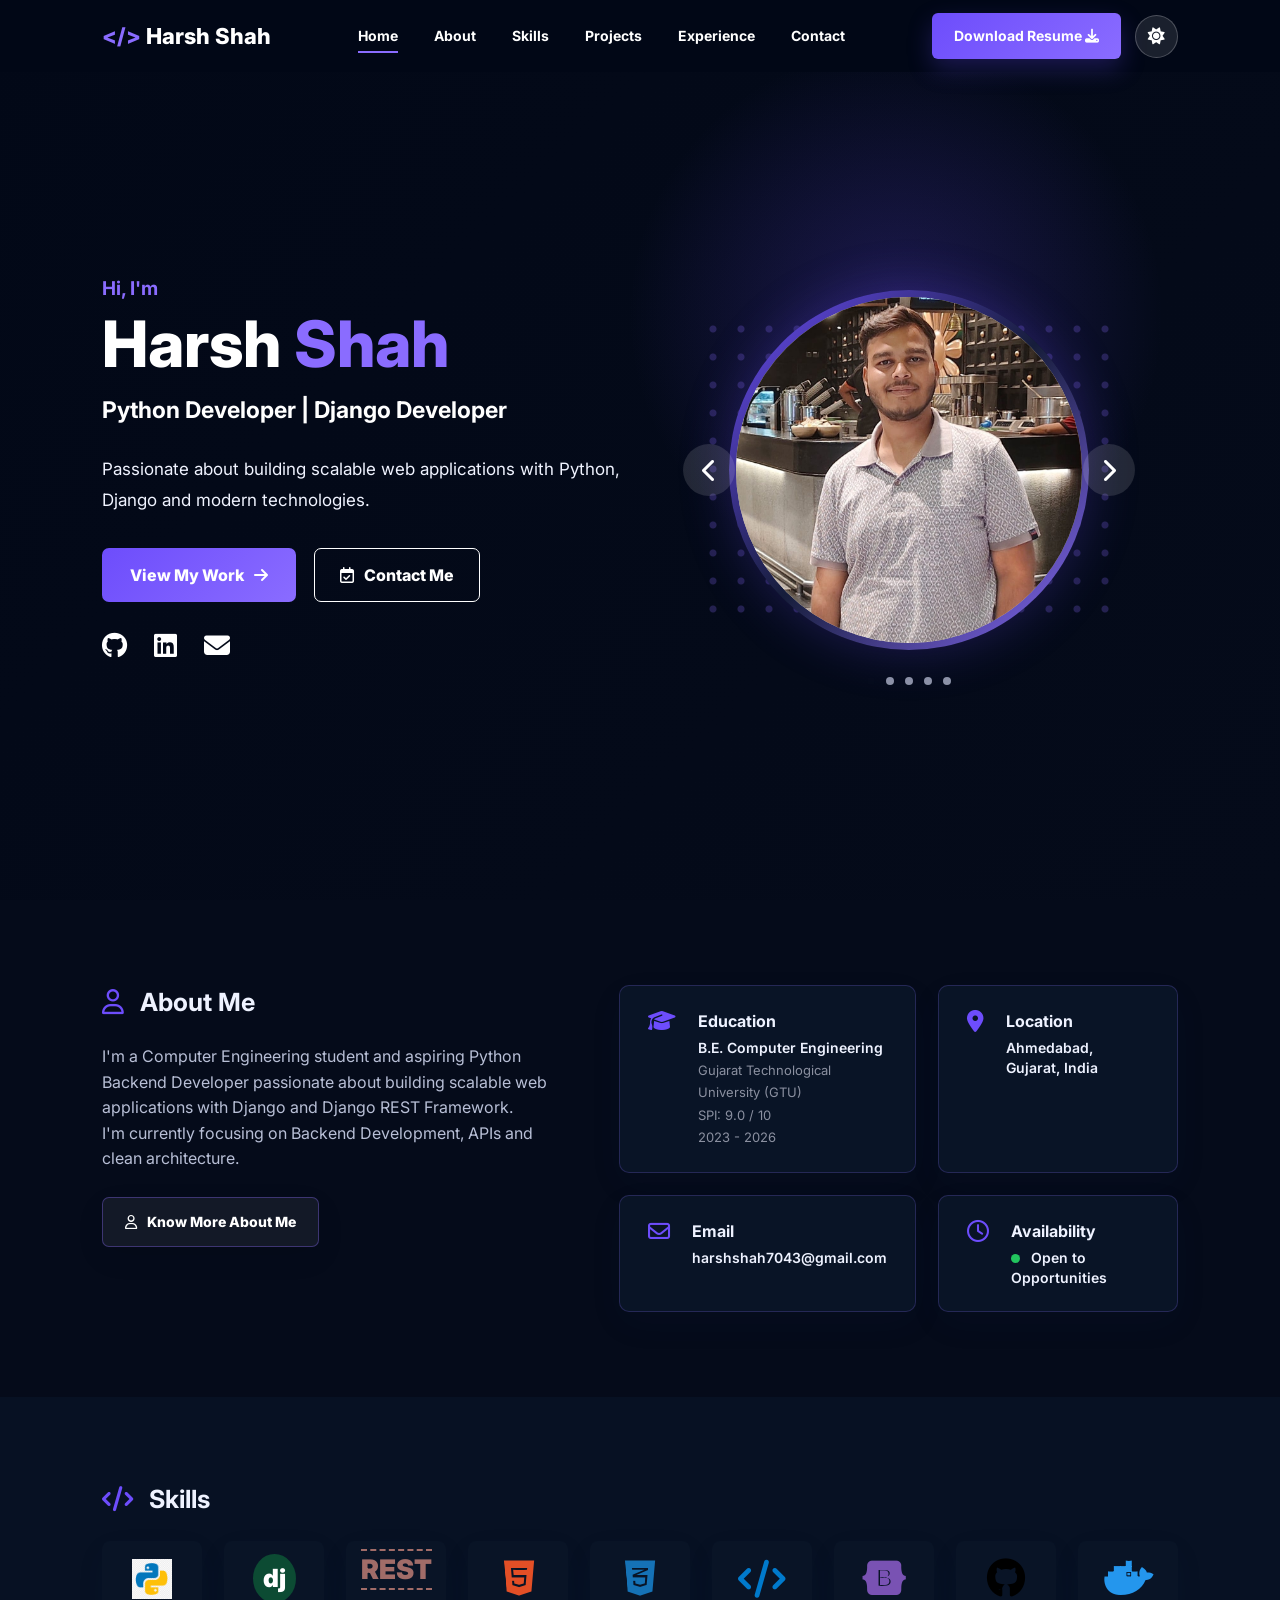
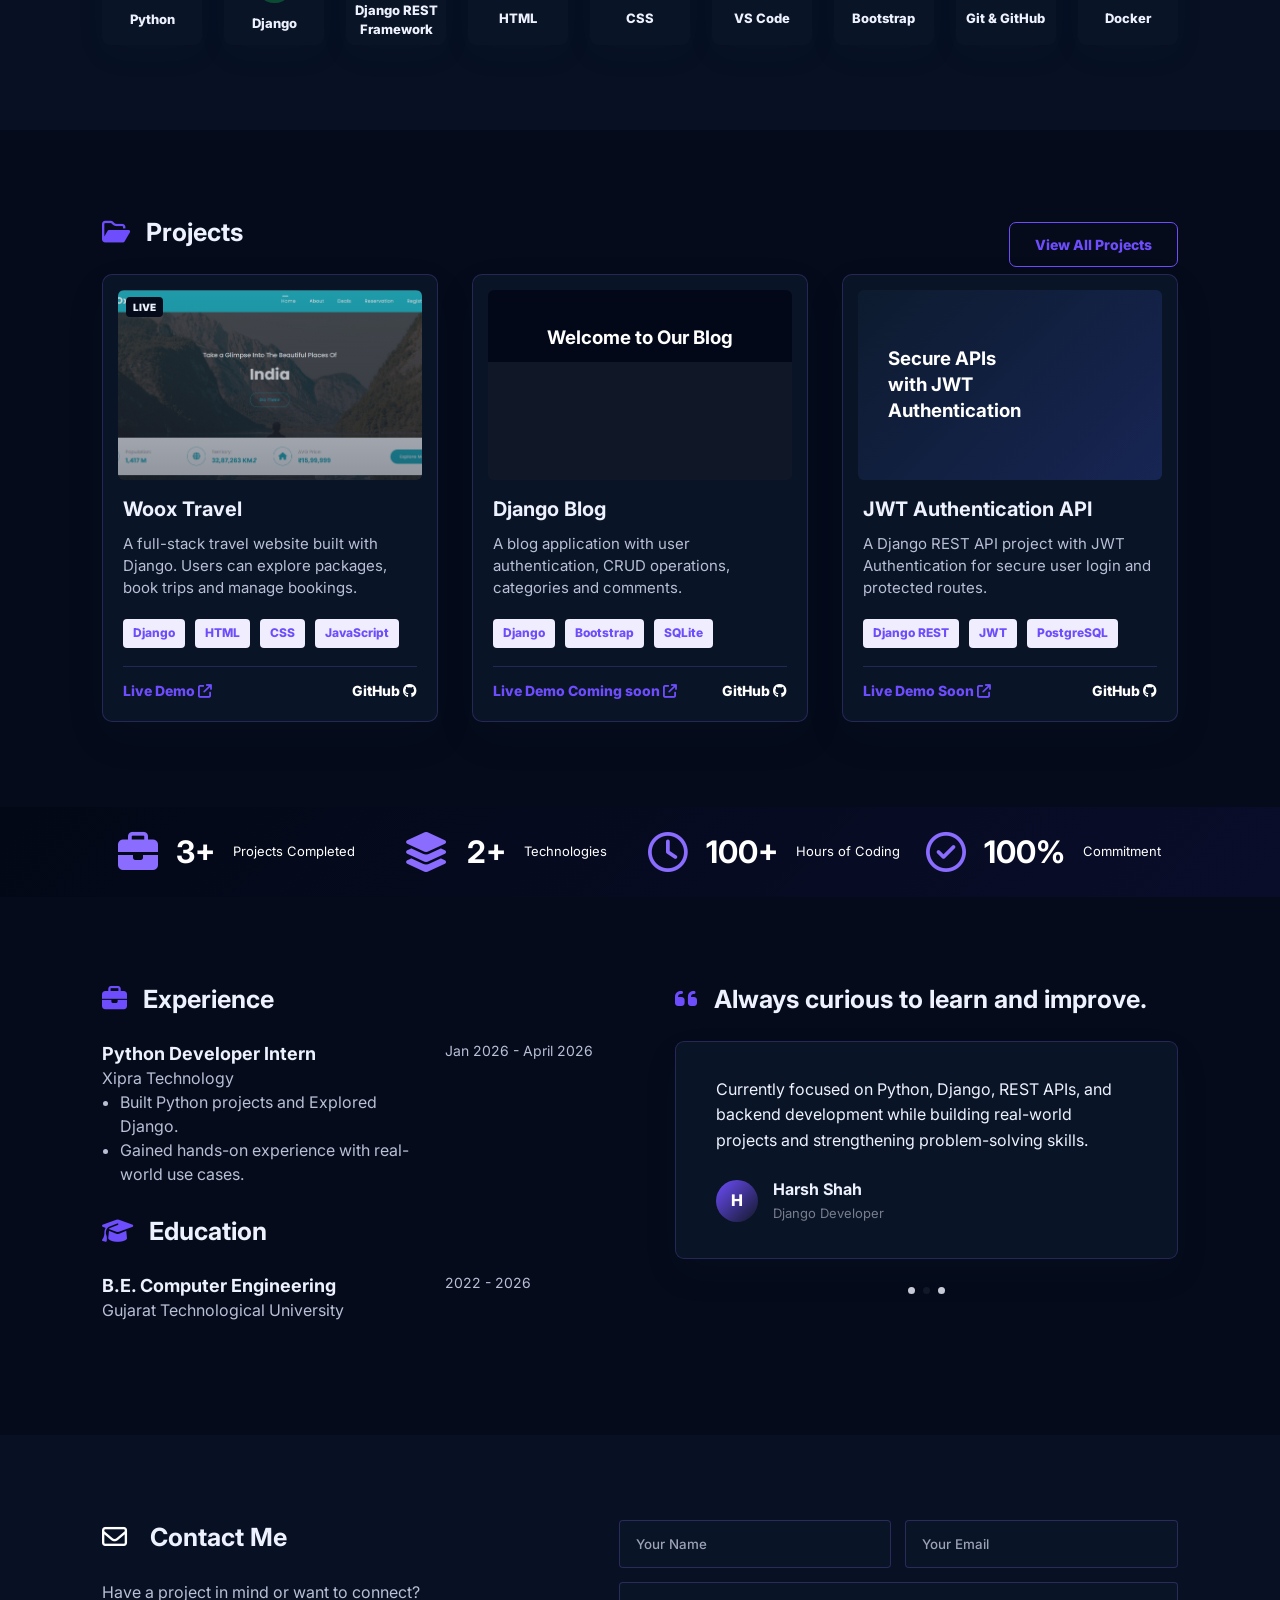
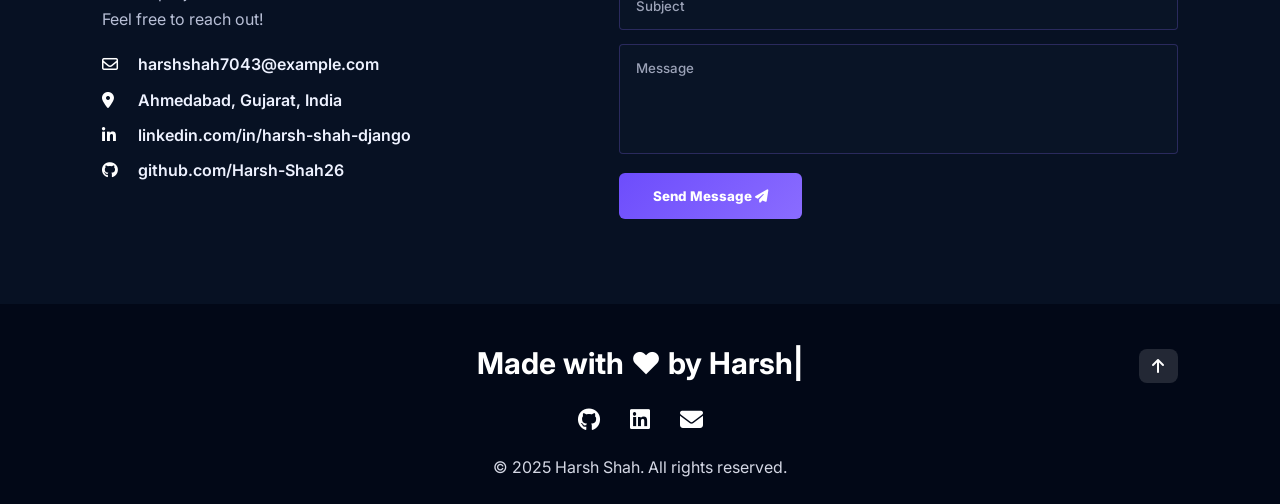
<file: index.html>
<!DOCTYPE html>
<html lang="en">
<head>
  <meta charset="UTF-8" />
  <meta name="viewport" content="width=device-width, initial-scale=1.0" />
  <title>Harsh Shah | Python & Django Developer</title>
  <link rel="stylesheet" href="style.css" />
  <link rel="stylesheet" href="https://cdnjs.cloudflare.com/ajax/libs/font-awesome/6.5.0/css/all.min.css" />
</head>
<body>

  <!-- Header -->
  <header class="header">
    <a href="#" class="logo"><span>&lt;/&gt;</span> Harsh Shah</a>

    <nav class="navbar">
      <a href="#home" class="active">Home</a>
      <a href="#about">About</a>
      <a href="#skills">Skills</a>
      <a href="#projects">Projects</a>
      <a href="#experience">Experience</a>
      <a href="#contact">Contact</a>
    </nav>

    <div class="header-actions">
      <a href="assets/Harsh_Shah_Resume.pdf" class="resume-btn" download>
        Download Resume <i class="fa-solid fa-download"></i>
      </a>
      <button class="theme-toggle" id="themeToggle" aria-label="Toggle dark and light theme">
        <i class="fa-solid fa-sun"></i>
      </button>
    </div>
  </header>

  <!-- Hero -->
  <section class="hero" id="home">
    <div class="hero-content">
      <p class="hello">Hi, I'm</p>
      <h1>Harsh <span>Shah</span></h1>
      <h2>Python Developer | Django Developer</h2>
      <p class="desc">
        Passionate about building scalable web applications with Python,
        Django and modern technologies.
      </p>

      <div class="hero-buttons">
        <a href="#projects" class="primary-btn">View My Work <i class="fa-solid fa-arrow-right"></i></a>
        <a href="#contact" class="outline-btn"><i class="fa-regular fa-calendar-check"></i> Contact Me</a>
      </div>

      <div class="socials">
        <a href="https://github.com/Harsh-Shah26"><i class="fa-brands fa-github"></i></a>
        <a href="https://www.linkedin.com/in/harsh-shah-django"><i class="fa-brands fa-linkedin"></i></a>
        <a href="mailto:harshshah7043@example.com"><i class="fa-solid fa-envelope"></i></a>
      </div>
    </div>

    <div class="hero-image-area">
      <button class="slide-arrow left" onclick="changeSlide(-1)"><i class="fa-solid fa-chevron-left"></i></button>

      <div class="profile-ring">
        <img id="profileSlider" src="assets/images/profile1.jpeg" alt="Harsh Shah profile photo" />
      </div>

      <button class="slide-arrow right" onclick="changeSlide(1)"><i class="fa-solid fa-chevron-right"></i></button>

      <div class="dots">
        <span class="dot active"></span>
        <span class="dot"></span>
        <span class="dot"></span>
        <span class="dot"></span>
        <span class="dot"></span>
      </div>
    </div>
  </section>

  <!-- About -->
  <section class="about" id="about">
    <div class="about-left">
      <h2><i class="fa-regular fa-user"></i> About Me</h2>
      <p>
        I'm a Computer Engineering student and aspiring Python Backend Developer passionate about building scalable web applications with Django and Django REST Framework.
      </p>
      <p>
        I'm currently focusing on Backend Development, APIs and clean architecture.
      </p>
      <a href="#contact" class="small-btn"><i class="fa-regular fa-user"></i> Know More About Me</a>
    </div>

    <div class="about-cards">
    <div class="info-card">
      <i class="fa-solid fa-graduation-cap"></i>
      <div>
        <h4>Education</h4>
        <p>B.E. Computer Engineering</p>
        <span>Gujarat Technological University (GTU)</span><br>
        <span>SPI: 9.0 / 10</span><br>
        <span>2023 - 2026</span>
      </div>
    </div>

      <div class="info-card">
        <i class="fa-solid fa-location-dot"></i>
        <div>
          <h4>Location</h4>
          <p>Ahmedabad, Gujarat, India</p>
        </div>
      </div>

      <div class="info-card">
        <i class="fa-regular fa-envelope"></i>
        <div>
          <h4>Email</h4>
          <p>harshshah7043@gmail.com</p>
        </div>
      </div>

      <div class="info-card">
        <i class="fa-regular fa-clock"></i>
        <div>
          <h4>Availability</h4>
          <p><span class="green-dot"></span> Open to Opportunities</p>
        </div>
      </div>
    </div>
  </section>

  <!-- Skills -->
  <section class="skills" id="skills">
    <h2><i class="fa-solid fa-code"></i> Skills</h2>

    <div class="skills-grid">
      <div class="skill-card">
    <img src="assets/images/python_logo.png" alt="Python" class="skill-logo">
    <p>Python</p>
</div>
      <div class="skill-card"><span class="dj">dj</span><p>Django</p></div>
      <div class="skill-card"><span class="rest">REST</span><p>Django REST<br>Framework</p></div>
      <div class="skill-card"><i class="fa-brands fa-html5 html"></i><p>HTML</p></div>
      <div class="skill-card"><i class="fa-brands fa-css3-alt css"></i><p>CSS</p></div>
      <div class="skill-card"><i class="fa-solid fa-code vscode"></i><p>VS Code</p></div>
      <div class="skill-card"><i class="fa-brands fa-bootstrap boot"></i><p>Bootstrap</p></div>
      <div class="skill-card"><i class="fa-brands fa-github git"></i><p>Git & GitHub</p></div>
      <div class="skill-card"><i class="fa-brands fa-docker docker"></i><p>Docker</p></div>
    </div>
  </section>

  <!-- Projects -->
  <section class="projects" id="projects">
    <div class="section-title-row">
      <h2><i class="fa-regular fa-folder-open"></i> Projects</h2>
      <a href="projects.html" class="view-btn">View All Projects</a>
    </div>

    <div class="project-grid">
      <div class="project-card">
        <div class="project-img woox">
          <span class="live">LIVE</span>
          <h3><br></h3>
        </div>
        <div class="project-body">
          <h3>Woox Travel</h3>
          <p>A full-stack travel website built with Django. Users can explore packages, book trips and manage bookings.</p>
          <div class="tags"><span>Django</span><span>HTML</span><span>CSS</span><span>JavaScript</span></div>
          <div class="project-links">
            <a href="https://woox-travel-0cx7.onrender.com/">Live Demo <i class="fa-solid fa-arrow-up-right-from-square"></i></a>
            <a href="https://github.com/Harsh-Shah26">GitHub <i class="fa-brands fa-github"></i></a>
          </div>
        </div>
      </div>

      <div class="project-card">
        <div class="project-img blog"><h3>Welcome to Our Blog</h3></div>
        <div class="project-body">
          <h3>Django Blog</h3>
          <p>A blog application with user authentication, CRUD operations, categories and comments.</p>
          <div class="tags"><span>Django</span><span>Bootstrap</span><span>SQLite</span></div>
          <div class="project-links">
            <a href="#">Live Demo Coming soon <i class="fa-solid fa-arrow-up-right-from-square"></i></a>
            <a href="https://github.com/Harsh-Shah26">GitHub <i class="fa-brands fa-github"></i></a>
          </div>
        </div>
      </div>

      <div class="project-card">
        <div class="project-img jwt"><h3>Secure APIs<br>with JWT<br>Authentication</h3></div>
        <div class="project-body">
          <h3>JWT Authentication API</h3>
          <p>A Django REST API project with JWT Authentication for secure user login and protected routes.</p>
          <div class="tags"><span>Django REST</span><span>JWT</span><span>PostgreSQL</span></div>
          <div class="project-links">
            <a href="#">Live Demo Soon <i class="fa-solid fa-arrow-up-right-from-square"></i></a>
            <a href="https://github.com/Harsh-Shah26">GitHub <i class="fa-brands fa-github"></i></a>
          </div>
        </div>
      </div>
    </div>
  </section>

  <!-- Stats -->
  <section class="stats">
    <div><i class="fa-solid fa-briefcase"></i><h3>3+</h3><p>Projects Completed</p></div>
    <div><i class="fa-solid fa-layer-group"></i><h3>2+</h3><p>Technologies</p></div>
    <div><i class="fa-regular fa-clock"></i><h3>100+</h3><p>Hours of Coding</p></div>
    <div><i class="fa-regular fa-circle-check"></i><h3>100%</h3><p>Commitment</p></div>
  </section>

  <!-- Experience -->
  <section class="experience" id="experience">
    <div class="exp-left">
      <h2><i class="fa-solid fa-briefcase"></i> Experience</h2>
      <div class="timeline-item">
        <div>
          <h3>Python Developer Intern</h3>
          <p>Xipra Technology</p>
          <ul>
            <li>Built Python projects and Explored Django.</li>
            <li>Gained hands-on experience with real-world use cases.</li>
          </ul>
        </div>
        <span>Jan 2026 - April 2026</span>
      </div>

      <h2 class="edu-title"><i class="fa-solid fa-graduation-cap"></i> Education</h2>
      <div class="timeline-item">
        <div>
          <h3>B.E. Computer Engineering</h3>
          <p>Gujarat Technological University</p>
        </div>
        <span>2022 - 2026</span>
      </div>
    </div>

    <div class="testimonial">
      <h2><i class="fa-solid fa-quote-left"></i> Always curious to learn and improve.</h2>
      <div class="review-card">
        <p>Currently focused on Python, Django, REST APIs, and backend development while building real-world projects and strengthening problem-solving skills.</p>
        <div class="review-user">
          <div class="avatar">H</div>
          <div>
            <h4>Harsh Shah</h4>
            <span>Django Developer</span>
          </div>
        </div>
      </div>
      <div class="small-dots"><span></span><span class="active"></span><span></span></div>
    </div>
  </section>

  <!-- Contact -->
  <section class="contact" id="contact">
    <div class="contact-info">
      <h2><i class="fa-regular fa-envelope"></i> Contact Me</h2>
      <p>Have a project in mind or want to connect?<br>Feel free to reach out!</p>

      <ul>
        <li><i class="fa-regular fa-envelope"></i> harshshah7043@example.com</li>
        <!-- <li><i class="fa-solid fa-phone"></i> +91 98765 43210</li> -->
        <li><i class="fa-solid fa-location-dot"></i> Ahmedabad, Gujarat, India</li>

      <li>
        <i class="fa-brands fa-linkedin-in"></i>
        <a href="https://www.linkedin.com/in/harsh-shah-django/" target="_blank">
          linkedin.com/in/harsh-shah-django
        </a>
      </li>

        <li>
          <i class="fa-brands fa-github"></i>
          <a href="https://github.com/Harsh-Shah26" target="_blank">
            github.com/Harsh-Shah26
          </a>
  </li>
    </ul>
    </div>

    <!-- Netlify will store form messages if this is deployed on Netlify -->
    <form name="contact" method="POST" data-netlify="true" class="contact-form">
      <input type="hidden" name="form-name" value="contact" />
      <div class="form-row">
        <input type="text" name="name" placeholder="Your Name" required />
        <input type="email" name="email" placeholder="Your Email" required />
      </div>
      <input type="text" name="subject" placeholder="Subject" />
      <textarea name="message" placeholder="Message" required></textarea>
      <button type="submit">Send Message <i class="fa-solid fa-paper-plane"></i></button>
    </form>
  </section>

  <footer>
    <h2><span id="footerTyping"></span><span class="typing-bar"></span></h2>
    <div class="footer-icons">
      <a href="#"><i class="fa-brands fa-github"></i></a>
      <a href="#"><i class="fa-brands fa-linkedin"></i></a>
      <a href="mailto:harshshah@example.com"><i class="fa-solid fa-envelope"></i></a>
    </div>
    <p>© 2025 Harsh Shah. All rights reserved.</p>
    <a href="#home" class="top-btn"><i class="fa-solid fa-arrow-up"></i></a>
  </footer>

  <script src="script.js"></script>
</body>
</html>
</file>
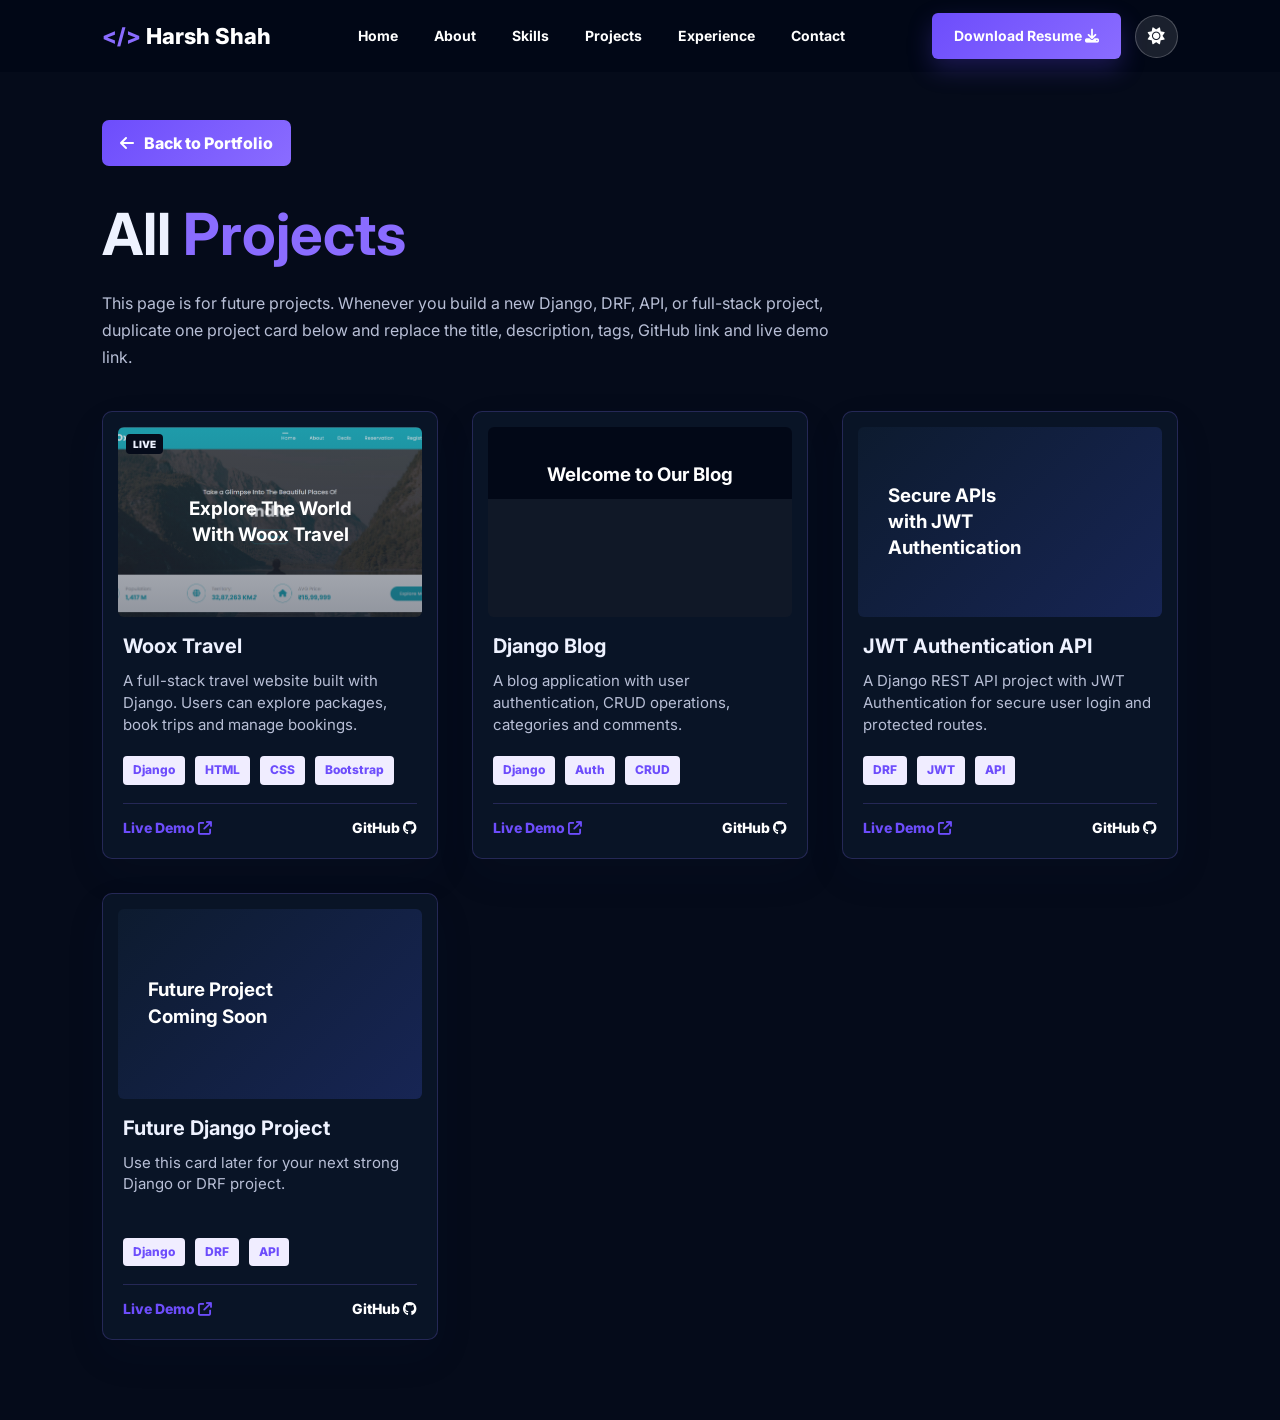
<file: projects.html>
<!DOCTYPE html>
<html lang="en">
<head>
  <meta charset="UTF-8" />
  <meta name="viewport" content="width=device-width, initial-scale=1.0" />
  <title>Projects | Harsh Shah</title>
  <link rel="stylesheet" href="style.css" />
  <link rel="stylesheet" href="https://cdnjs.cloudflare.com/ajax/libs/font-awesome/6.5.0/css/all.min.css" />
</head>
<body>

  <header class="header">
    <a href="index.html" class="logo"><span>&lt;/&gt;</span> Harsh Shah</a>

    <nav class="navbar">
      <a href="index.html#home">Home</a>
      <a href="index.html#about">About</a>
      <a href="index.html#skills">Skills</a>
      <a href="index.html#projects" class="active">Projects</a>
      <a href="index.html#experience">Experience</a>
      <a href="index.html#contact">Contact</a>
    </nav>

    <div class="header-actions">
      <a href="assets/Harsh_Shah_Resume.pdf" class="resume-btn" download>
        Download Resume <i class="fa-solid fa-download"></i>
      </a>
      <button class="theme-toggle" id="themeToggle" aria-label="Toggle dark and light theme">
        <i class="fa-solid fa-sun"></i>
      </button>
    </div>
  </header>

  <main class="projects-page">
    <a href="index.html#projects" class="back-home"><i class="fa-solid fa-arrow-left"></i> Back to Portfolio</a>

    <div class="page-head">
      <h1>All <span>Projects</span></h1>
      <p>
        This page is for future projects. Whenever you build a new Django, DRF, API,
        or full-stack project, duplicate one project card below and replace the title,
        description, tags, GitHub link and live demo link.
      </p>
    </div>

    <div class="project-grid">
      <div class="project-card">
        <div class="project-img woox">
          <span class="live">LIVE</span>
          <h3>Explore The World<br>With Woox Travel</h3>
        </div>
        <div class="project-body">
          <h3>Woox Travel</h3>
          <p>A full-stack travel website built with Django. Users can explore packages, book trips and manage bookings.</p>
          <div class="tags"><span>Django</span><span>HTML</span><span>CSS</span><span>Bootstrap</span></div>
          <div class="project-links">
            <a href="#">Live Demo <i class="fa-solid fa-arrow-up-right-from-square"></i></a>
            <a href="#">GitHub <i class="fa-brands fa-github"></i></a>
          </div>
        </div>
      </div>

      <div class="project-card">
        <div class="project-img blog"><h3>Welcome to Our Blog</h3></div>
        <div class="project-body">
          <h3>Django Blog</h3>
          <p>A blog application with user authentication, CRUD operations, categories and comments.</p>
          <div class="tags"><span>Django</span><span>Auth</span><span>CRUD</span></div>
          <div class="project-links">
            <a href="#">Live Demo <i class="fa-solid fa-arrow-up-right-from-square"></i></a>
            <a href="#">GitHub <i class="fa-brands fa-github"></i></a>
          </div>
        </div>
      </div>

      <div class="project-card">
        <div class="project-img jwt"><h3>Secure APIs<br>with JWT<br>Authentication</h3></div>
        <div class="project-body">
          <h3>JWT Authentication API</h3>
          <p>A Django REST API project with JWT Authentication for secure user login and protected routes.</p>
          <div class="tags"><span>DRF</span><span>JWT</span><span>API</span></div>
          <div class="project-links">
            <a href="#">Live Demo <i class="fa-solid fa-arrow-up-right-from-square"></i></a>
            <a href="#">GitHub <i class="fa-brands fa-github"></i></a>
          </div>
        </div>
      </div>

      <div class="project-card">
        <div class="project-img jwt"><h3>Future Project<br>Coming Soon</h3></div>
        <div class="project-body">
          <h3>Future Django Project</h3>
          <p>Use this card later for your next strong Django or DRF project.</p>
          <div class="tags"><span>Django</span><span>DRF</span><span>API</span></div>
          <div class="project-links">
            <a href="#">Live Demo <i class="fa-solid fa-arrow-up-right-from-square"></i></a>
            <a href="#">GitHub <i class="fa-brands fa-github"></i></a>
          </div>
        </div>
      </div>
    </div>
  </main>

  <script src="script.js"></script>
</body>
</html>
</file>
<file: style.css>
@import url('https://fonts.googleapis.com/css2?family=Inter:wght@400;500;600;700;800&display=swap');

* {
  margin: 0;
  padding: 0;
  box-sizing: border-box;
  font-family: 'Inter', sans-serif;
  scroll-behavior: smooth;
}

:root {
  --dark: #020817;
  --dark2: #050b1a;
  --purple: #6d4dfc;
  --purple2: #8a6cff;
  --text: #101426;
  --muted: #5b6173;
  --white: #ffffff;
  --soft: #f5f6ff;
  --card: #091426;
  --border: rgba(138,108,255,.22);
  --section-bg: #050b1a;
  --section-bg-soft: #071123;
  --card-text: #eef2ff;
  --card-muted: #b8bfd6;
}

body.light-theme {
  --text: #101426;
  --muted: #5b6173;
  --card: #ffffff;
  --border: #e7e9f5;
  --section-bg: #ffffff;
  --section-bg-soft: #f6f7ff;
  --card-text: #101426;
  --card-muted: #5b6173;
}

body {
  color: var(--card-text);
  background: var(--section-bg);
  line-height: 1.4;
  transition: background .3s ease, color .3s ease;
}

section {
  scroll-margin-top: 72px;
}

a {
  text-decoration: none;
}

.header {
  width: 100%;
  height: 72px;
  padding: 0 8%;
  position: fixed;
  top: 0;
  left: 0;
  background: rgba(2, 8, 23, 0.94);
  display: flex;
  align-items: center;
  justify-content: space-between;
  z-index: 99;
  backdrop-filter: blur(12px);
}

.logo {
  color: #fff;
  font-size: 22px;
  font-weight: 800;
}

.logo span {
  color: var(--purple2);
}

.navbar {
  display: flex;
  gap: 36px;
}

.navbar a {
  color: #fff;
  font-weight: 700;
  font-size: 14px;
  position: relative;
}

.navbar a.active::after,
.navbar a:hover::after {
  content: "";
  position: absolute;
  left: 0;
  bottom: -7px;
  width: 100%;
  height: 2px;
  background: var(--purple2);
}

.resume-btn {
  background: linear-gradient(135deg, var(--purple), var(--purple2));
  color: #fff;
  padding: 13px 22px;
  border-radius: 6px;
  font-weight: 700;
  font-size: 14px;
  box-shadow: 0 10px 25px rgba(109,77,252,.25);
}

.header-actions {
  display: flex;
  align-items: center;
  gap: 14px;
}

.theme-toggle {
  width: 43px;
  height: 43px;
  border: 1px solid rgba(255,255,255,.22);
  border-radius: 50%;
  background: rgba(255,255,255,.10);
  color: #fff;
  cursor: pointer;
  font-size: 17px;
  transition: .3s ease;
}

.theme-toggle:hover {
  background: linear-gradient(135deg, var(--purple), var(--purple2));
  box-shadow: 0 0 22px rgba(138,108,255,.65);
  transform: translateY(-2px);
}


/* Hero */
.hero {
  min-height: 100vh;
  padding: 120px 8% 80px;
  background:
    radial-gradient(circle at 70% 35%, rgba(109, 77, 252, 0.24), transparent 25%),
    linear-gradient(135deg, #020817 0%, #050b1a 100%);
  display: grid;
  grid-template-columns: 1fr 1fr;
  align-items: center;
  color: #fff;
  overflow: hidden;
}

.hello {
  color: var(--purple2);
  font-size: 19px;
  font-weight: 700;
  margin-bottom: 10px;
}

.hero h1 {
  font-size: clamp(44px, 5vw, 68px);
  line-height: 1;
  font-weight: 800;
  margin-bottom: 18px;
}

.hero h1 span {
  color: var(--purple2);
}

.hero h2 {
  font-size: 23px;
  margin-bottom: 28px;
}

.desc {
  max-width: 560px;
  color: #f0f3ff;
  font-size: 17px;
  line-height: 1.8;
  margin-bottom: 32px;
}

.hero-buttons {
  display: flex;
  gap: 18px;
  margin-bottom: 26px;
}

.primary-btn,
.outline-btn,
.small-btn,
.view-btn {
  display: inline-flex;
  align-items: center;
  gap: 10px;
  border-radius: 7px;
  font-weight: 800;
}

.primary-btn {
  padding: 16px 28px;
  color: #fff;
  background: linear-gradient(135deg, var(--purple), var(--purple2));
}

.outline-btn {
  padding: 15px 25px;
  border: 1px solid #fff;
  color: #fff;
}

.socials {
  display: flex;
  gap: 27px;
}

.socials a {
  color: #fff;
  font-size: 26px;
}

.hero-image-area {
  position: relative;
  min-height: 430px;
  display: flex;
  align-items: center;
  justify-content: center;
}

.hero-image-area::before {
  content: "";
  position: absolute;
  width: 420px;
  height: 310px;
  background-image: radial-gradient(circle, rgba(138,108,255,.85) 3px, transparent 4px);
  background-size: 28px 28px;
  opacity: .28;
}

.profile-ring {
  width: min(360px, 70vw);
  height: min(360px, 70vw);
  border-radius: 50%;
  padding: 7px;
  background: linear-gradient(135deg, var(--purple), #161d3a, var(--purple2));
  position: relative;
  z-index: 2;
  box-shadow: 0 0 50px rgba(109,77,252,.25);
}

.profile-ring img {
  width: 100%;
  height: 100%;
  border-radius: 50%;
  object-fit: cover;
  object-position: center 25%;
  background: #c8c2bd;
  transition: .4s ease;
}

.slide-arrow {
  position: absolute;
  z-index: 3;
  width: 52px;
  height: 52px;
  border: none;
  border-radius: 50%;
  background: rgba(255,255,255,.12);
  color: #fff;
  font-size: 24px;
  cursor: pointer;
}

.slide-arrow.left { left: 8%; }
.slide-arrow.right { right: 8%; }

.dots {
  position: absolute;
  bottom: 0;
  display: flex;
  gap: 11px;
}

.dot {
  width: 8px;
  height: 8px;
  background: #8d93a6;
  border-radius: 50%;
}

.dot.active {
  background: var(--section-bg);
}

/* Sections */
.about,
.skills,
.projects,
.experience,
.contact {
  padding: 85px 8%;
}

.about {
  display: grid;
  grid-template-columns: 1fr 1.25fr;
  gap: 70px;
  background: var(--section-bg);
}

h2 {
  font-size: 25px;
  margin-bottom: 24px;
}

h2 i {
  color: var(--purple);
  margin-right: 10px;
}

.about-left p {
  color: var(--card-muted);
  font-size: 16px;
  line-height: 1.6;
}

.small-btn {
  margin-top: 25px;
  color: var(--text);
  background: var(--section-bg);
  border: 1px solid var(--border);
  padding: 14px 22px;
  box-shadow: 0 10px 30px rgba(0,0,0,.07);
  font-size: 14px;
}

.about-cards {
  display: grid;
  grid-template-columns: repeat(2, 1fr);
  gap: 22px;
}

.info-card {
  background: var(--card);
  border: 1px solid var(--border);
  border-radius: 10px;
  padding: 24px 28px;
  display: flex;
  gap: 22px;
  align-items: flex-start;
  box-shadow: 0 12px 35px rgba(35,45,95,.06);
}

.info-card i {
  color: var(--purple);
  font-size: 22px;
}

.info-card h4 {
  font-size: 16px;
  margin-bottom: 6px;
}

.info-card p {
  font-size: 14px;
  font-weight: 600;
}

.info-card span {
  color: #8b90a0;
  font-size: 13px;
}

.green-dot {
  display: inline-block;
  width: 9px;
  height: 9px;
  border-radius: 50%;
  background: #22c55e;
  margin-right: 7px;
}

.skills {
  background: var(--section-bg-soft);
  min-height: auto;
}

.skills-grid {
  display: grid;
  grid-template-columns: repeat(9, 1fr);
  gap: 22px;
}

.skill-card {
  background: var(--section-bg);
  min-height: 104px;
  border-radius: 8px;
  display: flex;
  flex-direction: column;
  align-items: center;
  justify-content: center;
  gap: 11px;
  box-shadow: 0 10px 30px rgba(38,44,90,.06);
}

.skill-card i,
.skill-card .dj,
.skill-card .rest {
  font-size: 38px;
  font-weight: 900;
}

.python { color: #3776ab; }
.html { color: #e34f26; }
.css { color: #1572b6; }
.vscode { color: #007acc; }
.boot { color: #7952b3; }
.git { color: #000; }
.docker { color: #2496ed; }

.dj {
  background: #0c4b33;
  color: #fff;
  border-radius: 50%;
  padding: 7px 10px;
  font-size: 25px !important;
}

.rest {
  color: #a16c68;
  border-top: 2px dashed #a16c68;
  border-bottom: 2px dashed #a16c68;
  font-size: 27px !important;
}

.skill-card p {
  text-align: center;
  font-weight: 800;
  font-size: 13px;
}

/* Projects */
.section-title-row {
  display: flex;
  justify-content: space-between;
  align-items: center;
}

.view-btn {
  color: var(--purple);
  border: 1px solid var(--purple);
  padding: 12px 25px;
  font-size: 14px;
}

.project-grid {
  display: grid;
  grid-template-columns: repeat(3, 1fr);
  gap: 34px;
}

.project-card {
  background: var(--section-bg);
  border-radius: 10px;
  overflow: hidden;
  border: 1px solid var(--border);
  box-shadow: 0 16px 40px rgba(30,35,75,.08);
}

.project-img {
  height: 190px;
  margin: 15px;
  border-radius: 6px;
  overflow: hidden;
  position: relative;
  color: #fff;
}

.project-img.woox {
  background:
    linear-gradient(rgba(10,20,40,.15), rgba(10,20,40,.45)),
    url("assets/images/woox_travel.png") center/cover;
  display: flex;
  align-items: center;
  justify-content: center;
  text-align: center;
}

.project-img.blog {
  background: linear-gradient(#111827 0 35%, #fff 35% 100%);
  color: #fff;
  display: flex;
  align-items: flex-start;
  justify-content: center;
  padding-top: 35px;
}

.project-img.jwt {
  background: linear-gradient(135deg, #0d1b2f, #172554);
  display: flex;
  align-items: center;
  padding-left: 30px;
}

.live {
  position: absolute;
  left: 8px;
  top: 7px;
  background: var(--section-bg);
  color: var(--card-text);
  border-radius: 4px;
  padding: 3px 7px;
  font-size: 10px;
  font-weight: 900;
}

.project-body {
  padding: 0 20px 20px;
}

.project-body h3 {
  margin-bottom: 10px;
  font-size: 20px;
}

.project-body p {
  color: var(--card-muted);
  line-height: 1.45;
  font-size: 15px;
  min-height: 68px;
}

.tags {
  display: flex;
  flex-wrap: wrap;
  gap: 10px;
  margin: 18px 0;
}

.tags span {
  color: var(--purple);
  background: #f0edff;
  font-weight: 800;
  font-size: 12px;
  padding: 6px 10px;
  border-radius: 4px;
}

.project-links {
  border-top: 1px solid var(--border);
  padding-top: 14px;
  display: flex;
  justify-content: space-between;
}

.project-links a {
  color: var(--purple);
  font-weight: 800;
  font-size: 14px;
}

.project-links a:last-child {
  color: var(--card-text);
}

/* Stats */
.stats {
  padding: 25px 8%;
  background: linear-gradient(135deg, #030816, #090d2a);
  color: #fff;
  display: grid;
  grid-template-columns: repeat(4, 1fr);
}

.stats div {
  display: flex;
  align-items: center;
  justify-content: center;
  gap: 18px;
}

.stats i {
  font-size: 40px;
  color: var(--purple2);
}

.stats h3 {
  font-size: 31px;
  line-height: 1;
}

.stats p {
  font-size: 13px;
}

/* Experience */
.experience {
  display: grid;
  grid-template-columns: 1fr 1fr;
  gap: 70px;
}

.timeline-item {
  display: flex;
  justify-content: space-between;
  gap: 30px;
  margin-bottom: 28px;
}

.timeline-item h3 {
  font-size: 18px;
}

.timeline-item p,
.timeline-item li {
  color: var(--card-muted);
  line-height: 1.5;
}

.timeline-item ul {
  margin-left: 18px;
}

.timeline-item span {
  min-width: 160px;
  color: var(--card-muted);
  font-size: 14px;
}

.edu-title {
  margin-top: 25px;
}

.review-card {
  background: var(--section-bg);
  border: 1px solid var(--border);
  padding: 35px 40px;
  border-radius: 9px;
  box-shadow: 0 15px 35px rgba(30,35,75,.08);
}

.review-card p {
  line-height: 1.6;
}

.review-user {
  display: flex;
  gap: 15px;
  align-items: center;
  margin-top: 25px;
}

.avatar {
  width: 42px;
  height: 42px;
  border-radius: 50%;
  background: linear-gradient(135deg, var(--purple), #111827);
  color: #fff;
  display: grid;
  place-items: center;
  font-weight: 800;
}

.review-user span {
  color: #777d8d;
  font-size: 13px;
}

.small-dots {
  text-align: center;
  margin-top: 18px;
}

.small-dots span {
  display: inline-block;
  width: 7px;
  height: 7px;
  background: #c7cad7;
  border-radius: 50%;
  margin: 0 4px;
}

.small-dots span.active {
  background: #111827;
}

/* Contact */
.contact {
  background: var(--section-bg-soft);
  display: grid;
  grid-template-columns: 1fr 1.25fr;
  gap: 70px;
}

.contact-info p {
  line-height: 1.7;
  color: var(--card-muted);
  margin-bottom: 20px;
}

.contact-info ul {
  list-style: none;
}

.contact-info li {
  margin: 13px 0;
  color: var(--card-text);
  font-weight: 600;
}

.contact-info i {
  width: 32px;
  color: var(--card-text);
}

.contact-form input,
.contact-form textarea {
  width: 100%;
  padding: 15px 16px;
  border: 1px solid #dfe2ee;
  margin-bottom: 14px;
  border-radius: 4px;
  outline: none;
  font-weight: 500;
}

.form-row {
  display: grid;
  grid-template-columns: 1fr 1fr;
  gap: 14px;
}

.contact-form textarea {
  height: 110px;
  resize: none;
}

.contact-form button {
  border: none;
  background: linear-gradient(135deg, var(--purple), var(--purple2));
  color: #fff;
  font-weight: 800;
  padding: 15px 34px;
  border-radius: 6px;
  cursor: pointer;
}

/* Footer */
footer {
  position: relative;
  padding: 38px 8% 25px;
  background: #020817;
  color: #fff;
  text-align: center;
}

footer h2 {
  font-size: 30px;
  margin-bottom: 20px;
}

.typing-bar::after {
  content: "|";
  color: #fff;
  animation: blink .8s infinite;
}

@keyframes blink {
  50% { opacity: 0; }
}

.footer-icons {
  display: flex;
  justify-content: center;
  gap: 30px;
  margin-bottom: 20px;
}

.footer-icons a {
  color: #fff;
  font-size: 23px;
}

footer p {
  color: #d4d7e4;
}

.top-btn {
  position: absolute;
  right: 8%;
  top: 45px;
  width: 39px;
  height: 34px;
  border-radius: 8px;
  color: #fff;
  background: rgba(255,255,255,.13);
  display: grid;
  place-items: center;
}

/* Responsive */
@media (max-width: 1100px) {
  .navbar { display: none; }
  .skills-grid { grid-template-columns: repeat(3, 1fr); }
  .project-grid,
  .about,
  .experience,
  .contact,
  .hero {
    grid-template-columns: 1fr;
  }
  .hero-image-area { margin-top: 30px; }
}

@media (max-width: 650px) {
  .header { padding: 0 5%; }
  .resume-btn { display: none; }
  .theme-toggle { width: 39px; height: 39px; }
  .hero {
    min-height: auto;
    padding: 105px 6% 70px;
  }
  .hero h1 { font-size: 42px; }
  .hero h2 { font-size: 18px; }
  .hero-buttons { flex-direction: column; align-items: flex-start; }
  .profile-ring { width: 235px; height: 235px; }
  .slide-arrow.left { left: 5px; }
  .slide-arrow.right { right: 5px; }
  .about-cards,
  .form-row,
  .stats {
    grid-template-columns: 1fr;
  }
  .skills-grid {
    grid-template-columns: repeat(2, 1fr);
  }
  .project-grid {
    grid-template-columns: 1fr;
  }
  .section-title-row {
    align-items: flex-start;
    gap: 15px;
    flex-direction: column;
  }
}


.project-card {
  position: relative;
  transition: transform .35s ease, box-shadow .35s ease, border-color .35s ease;
}

.project-card::before {
  content: "";
  position: absolute;
  inset: -2px;
  border-radius: 12px;
  background: linear-gradient(135deg, transparent, rgba(138,108,255,.95), transparent);
  opacity: 0;
  z-index: -1;
  transition: opacity .35s ease;
}

.project-card:hover {
  transform: translateY(-12px) scale(1.015);
  border-color: rgba(138,108,255,.85);
  box-shadow: 0 0 28px rgba(138,108,255,.35), 0 25px 60px rgba(0,0,0,.28);
}

.project-card:hover::before {
  opacity: 1;
}

.project-card:hover .project-img {
  filter: brightness(1.08);
}

.skill-card,
.info-card,
.review-card {
  transition: transform .3s ease, box-shadow .3s ease, border-color .3s ease;
}

.skill-card:hover,
.info-card:hover,
.review-card:hover {
  transform: translateY(-7px);
  border-color: rgba(138,108,255,.75);
  box-shadow: 0 0 22px rgba(138,108,255,.20);
}

body:not(.light-theme) .small-btn {
  background: rgba(255,255,255,.06);
  color: #fff;
  border-color: rgba(138,108,255,.35);
}

body:not(.light-theme) .contact-form input,
body:not(.light-theme) .contact-form textarea {
  background: #091426;
  color: #fff;
  border-color: rgba(138,108,255,.25);
}

body:not(.light-theme) .contact-form input::placeholder,
body:not(.light-theme) .contact-form textarea::placeholder {
  color: #9ca3b8;
}

body:not(.light-theme) .project-img.blog {
  background: linear-gradient(#020817 0 38%, #101827 38% 100%);
}

body:not(.light-theme) .project-links {
  border-top-color: rgba(138,108,255,.22);
}

body:not(.light-theme) .project-links a:last-child,
body:not(.light-theme) .contact-info i {
  color: #fff;
}

body.light-theme .theme-toggle {
  background: #fff;
  color: #111827;
  border-color: #e7e9f5;
}

body.light-theme .theme-toggle:hover {
  color: #fff;
}

body.light-theme .project-card:hover,
body.light-theme .skill-card:hover,
body.light-theme .info-card:hover,
body.light-theme .review-card:hover {
  box-shadow: 0 0 24px rgba(109,77,252,.25), 0 20px 55px rgba(25,28,55,.12);
}


/* ===== Final Fixes ===== */

/* Light theme must affect hero/main page too */
body.light-theme .hero {
  background:
    radial-gradient(circle at 72% 35%, rgba(109, 77, 252, 0.14), transparent 27%),
    linear-gradient(135deg, #f8f9ff 0%, #ffffff 100%);
  color: #101426;
}

body.light-theme .hello {
  color: var(--purple);
}

body.light-theme .hero h1 {
  color: #101426;
}

body.light-theme .hero h1 span {
  color: var(--purple);
}

body.light-theme .hero h2,
body.light-theme .desc {
  color: #31384d;
}

body.light-theme .outline-btn {
  color: #101426;
  border-color: #cfd4e8;
  background: rgba(255,255,255,.65);
}

body.light-theme .socials a {
  color: #101426;
}

body.light-theme .hero-image-area::before {
  opacity: .18;
}

body.light-theme .slide-arrow {
  background: rgba(109,77,252,.13);
  color: #101426;
  border: 1px solid rgba(109,77,252,.25);
}

body.light-theme .dot {
  background: #c6cada;
}

body.light-theme .dot.active {
  background: var(--purple);
}

/* Header stays readable in both themes */
body.light-theme .header {
  background: rgba(255,255,255,.94);
  border-bottom: 1px solid #e7e9f5;
}

body.light-theme .logo,
body.light-theme .navbar a {
  color: #101426;
}

.skill-logo{
    width:40px;
    height:40px;
}

/* White theme hover: only border glow, not inside the card */
body.light-theme .project-card::before {
  display: none;
}

body.light-theme .project-card:hover {
  transform: translateY(-10px);
  border-color: rgba(109,77,252,.95);
  box-shadow: 0 0 0 2px rgba(109,77,252,.28), 0 18px 45px rgba(25,28,55,.12);
}

body.light-theme .project-card:hover .project-img {
  filter: none;
}

/* Dark theme hover remains premium */
body:not(.light-theme) .project-card:hover {
  box-shadow: 0 0 28px rgba(138,108,255,.35), 0 25px 60px rgba(0,0,0,.28);
}

/* Better cards in dark mode */
body:not(.light-theme) .skill-card,
body:not(.light-theme) .info-card,
body:not(.light-theme) .project-card,
body:not(.light-theme) .review-card {
  background: #091426;
}

/* Projects page shared style */
.projects-page {
  min-height: 100vh;
  padding: 120px 8% 80px;
  background: var(--section-bg);
}

.projects-page .page-head {
  max-width: 760px;
  margin-bottom: 40px;
}

.projects-page .page-head h1 {
  font-size: clamp(36px, 5vw, 58px);
  margin-bottom: 14px;
}

.projects-page .page-head span {
  color: var(--purple2);
}

body.light-theme .projects-page .page-head span {
  color: var(--purple);
}

.projects-page .page-head p {
  color: var(--card-muted);
  line-height: 1.7;
}

.back-home {
  display: inline-flex;
  align-items: center;
  gap: 10px;
  margin-bottom: 28px;
  color: #fff;
  font-weight: 800;
  background: linear-gradient(135deg, var(--purple), var(--purple2));
  padding: 12px 18px;
  border-radius: 7px;
}

body.light-theme .back-home {
  color: #fff;
}


.contact-info a{
    color: inherit;
    text-decoration: none;
}

.contact-info a:hover{
    color: var(--primary-color);
}
</file>
